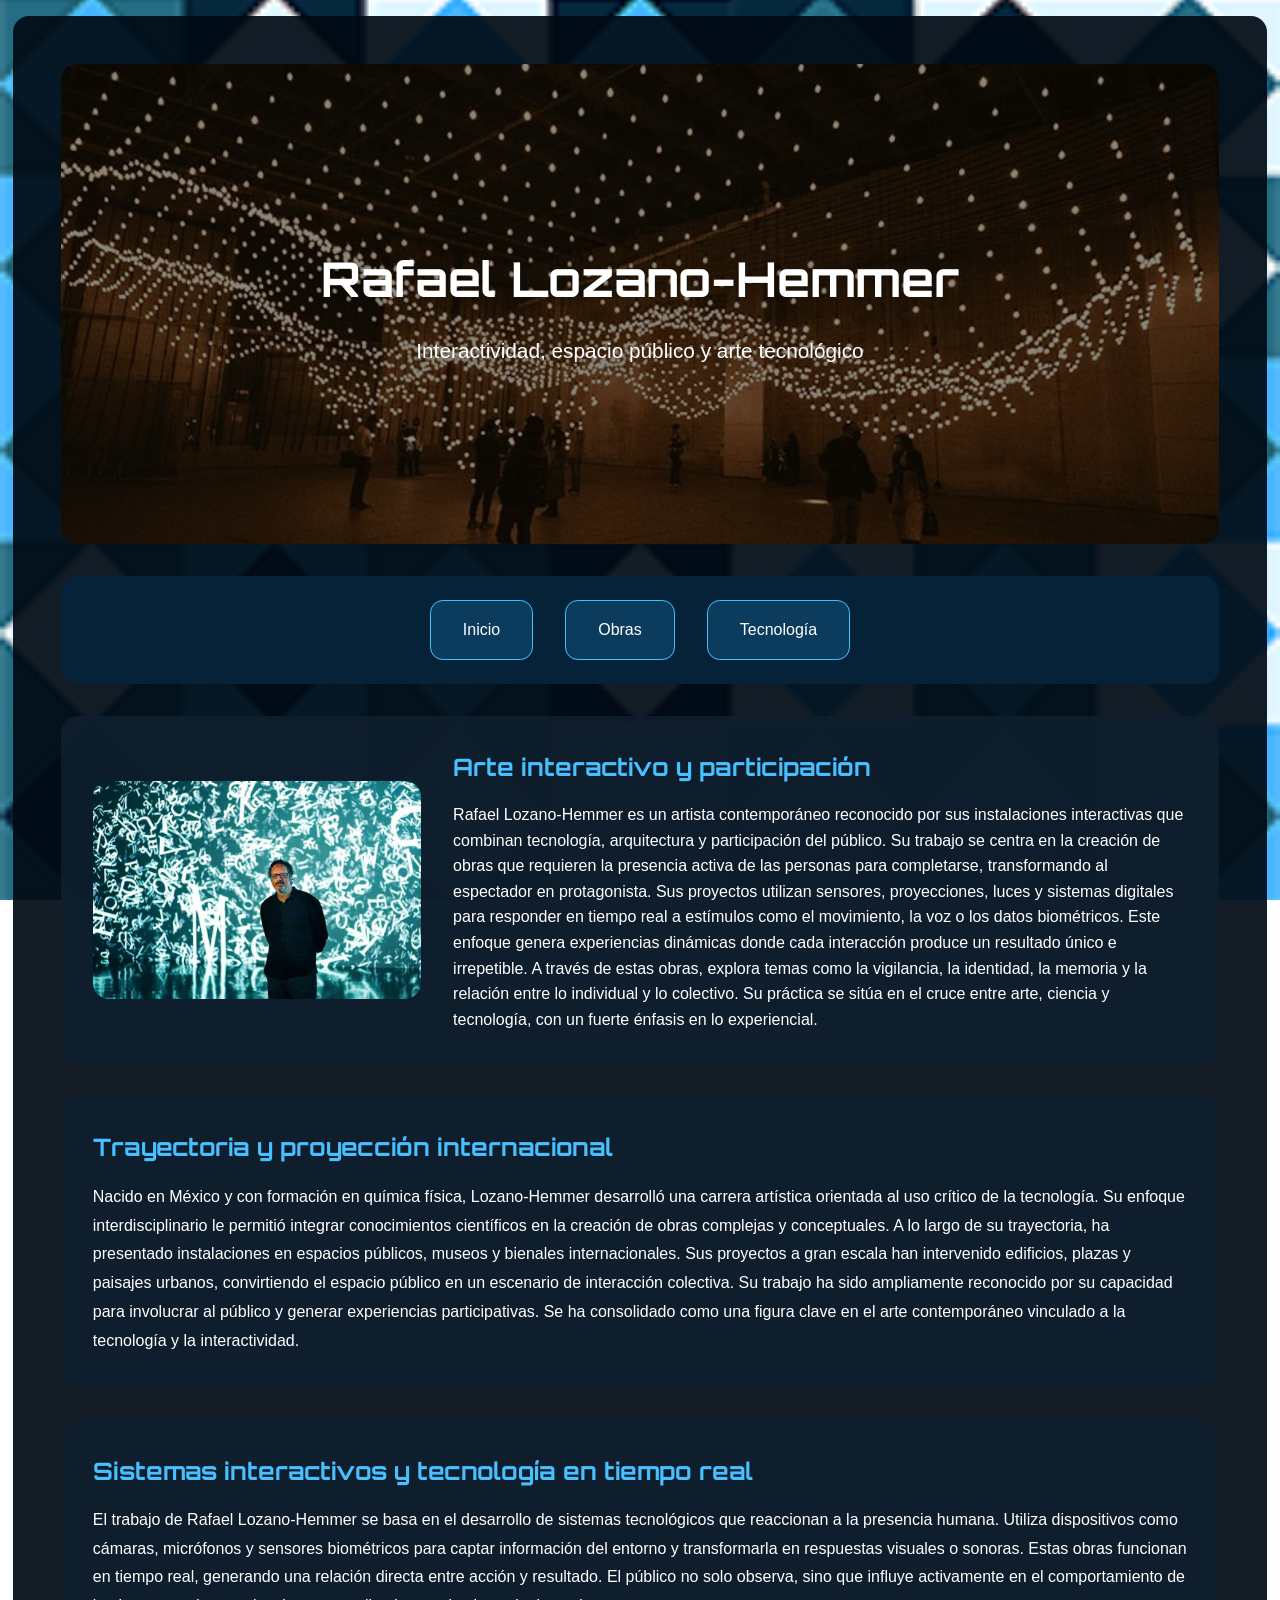
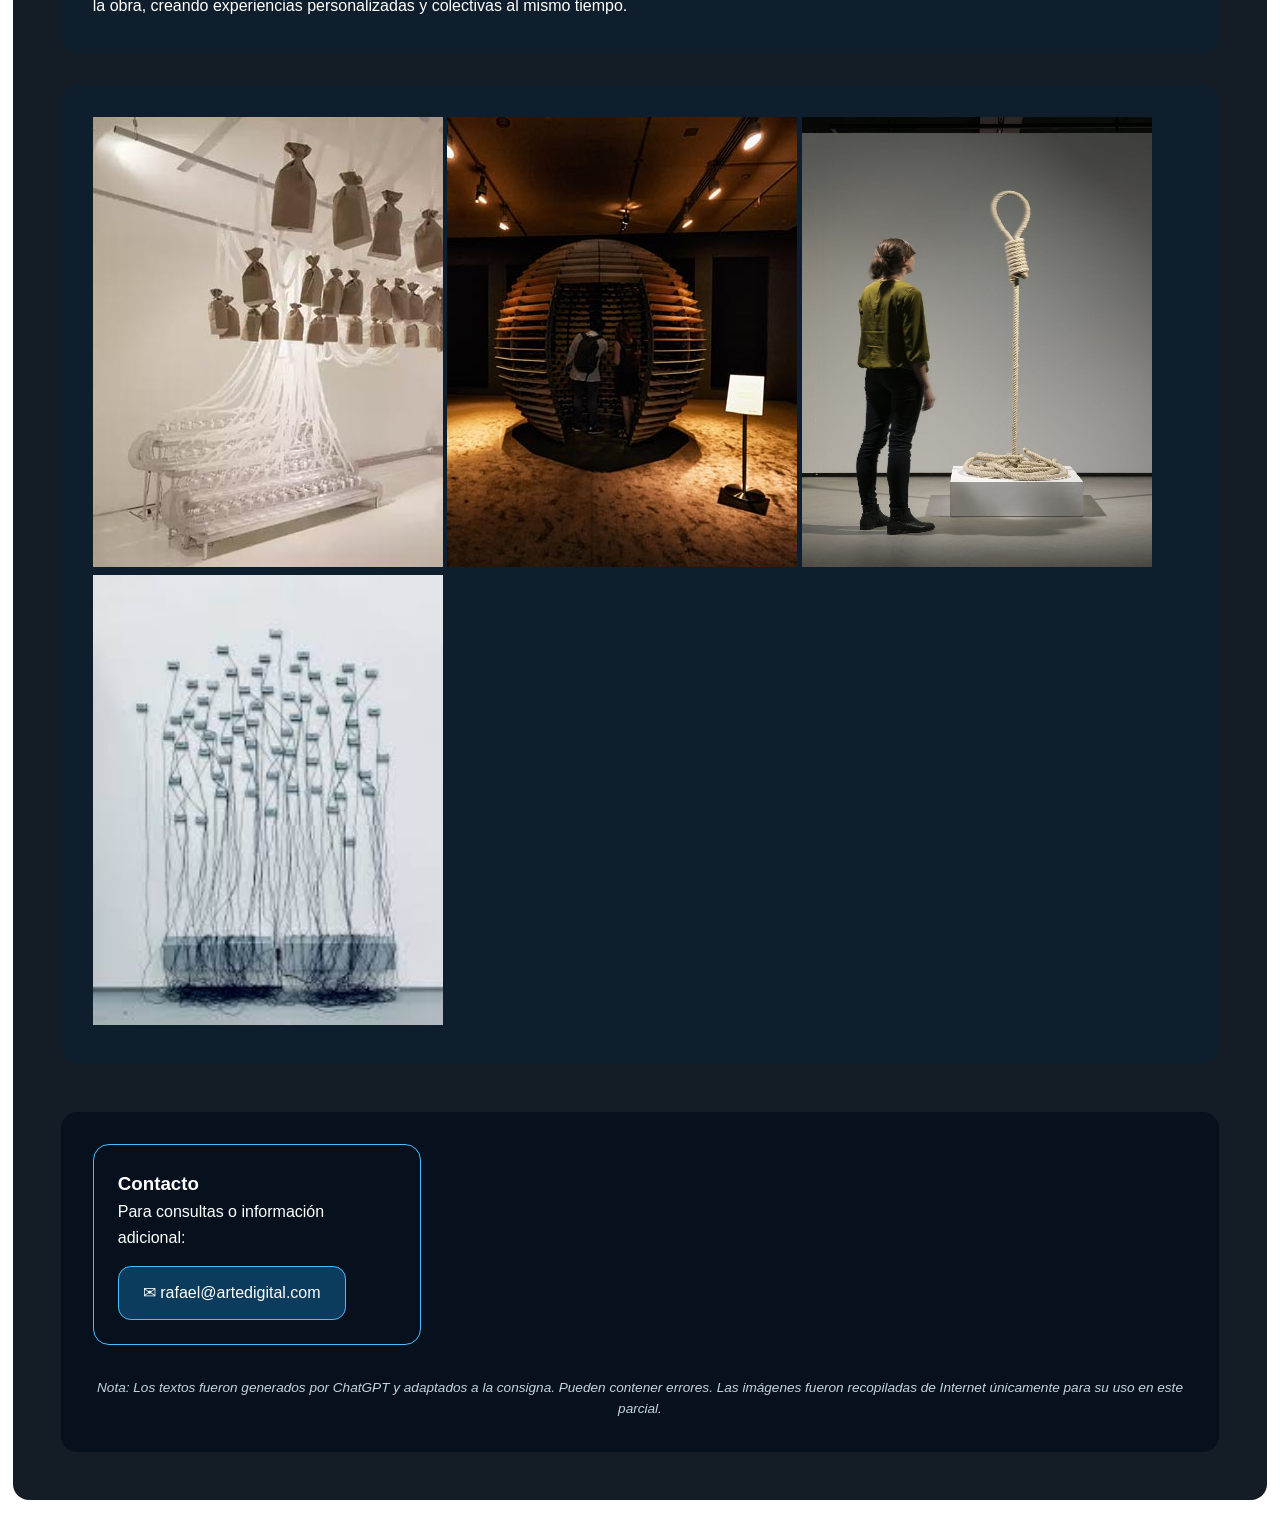
<file: index.html>
<!DOCTYPE html>
<html lang="es">

<head>
    <meta charset="UTF-8">
     <title>Rafael Lozano-Hemmer | Inicio</title>

    <link rel="preconnect" href="https://fonts.googleapis.com">
    <link rel="preconnect" href="https://fonts.gstatic.com" crossorigin>

    <link href="https://fonts.googleapis.com/css2?family=Orbitron:wght@400;700&display=swap" rel="stylesheet">

    <link rel="stylesheet" href="CSS/estilos.css">
</head>

<body>
    <div class="contenedor">

    <header class="portada">

    <img src="img/lozano-hemmer-2.jpg" alt="Una de las obras, se ve una instalación con luces en el techo y personas interactuando">

    <div class="titulo-portada">
        <h1>Rafael Lozano-Hemmer</h1>
        <p>Interactividad, espacio público y arte tecnológico</p>
    </div>

</header>

<nav>

<ul>

<li><a href="index.html">Inicio</a></li>

<li><a href="Obras.html">Obras</a></li>

<li><a href="Tecnologia.html">Tecnología</a></li>

</ul>

</nav>


<main>
<section class="presentacion">

    <img src="img/lozano-hemmer-1.jpg" 
    alt="Rafael Lozano-Hemmer">

    <div class="texto-presentacion">

        <h2>Arte interactivo y participación</h2>

        <p>
        Rafael Lozano-Hemmer es un artista contemporáneo reconocido por sus instalaciones interactivas que combinan tecnología, arquitectura y participación del público. Su trabajo se centra en la creación de obras que requieren la presencia activa de las personas para completarse, transformando al espectador en protagonista.

Sus proyectos utilizan sensores, proyecciones, luces y sistemas digitales para responder en tiempo real a estímulos como el movimiento, la voz o los datos biométricos. Este enfoque genera experiencias dinámicas donde cada interacción produce un resultado único e irrepetible.

A través de estas obras, explora temas como la vigilancia, la identidad, la memoria y la relación entre lo individual y lo colectivo. Su práctica se sitúa en el cruce entre arte, ciencia y tecnología, con un fuerte énfasis en lo experiencial.
        </p>

    </div>

</section>

<section class="caja">

<h2>Trayectoria y proyección internacional</h2>

<p>Nacido en México y con formación en química física, Lozano-Hemmer desarrolló una carrera artística orientada al uso crítico de la tecnología. Su enfoque interdisciplinario le permitió integrar conocimientos científicos en la creación de obras complejas y conceptuales.

A lo largo de su trayectoria, ha presentado instalaciones en espacios públicos, museos y bienales internacionales. Sus proyectos a gran escala han intervenido edificios, plazas y paisajes urbanos, convirtiendo el espacio público en un escenario de interacción colectiva.

Su trabajo ha sido ampliamente reconocido por su capacidad para involucrar al público y generar experiencias participativas. Se ha consolidado como una figura clave en el arte contemporáneo vinculado a la tecnología y la interactividad.
</p>

</section>

<section class="caja">

<h2>Sistemas interactivos y tecnología en tiempo real</h2>

<p>El trabajo de Rafael Lozano-Hemmer se basa en el desarrollo de sistemas tecnológicos que reaccionan a la presencia humana. Utiliza dispositivos como cámaras, micrófonos y sensores biométricos para captar información del entorno y transformarla en respuestas visuales o sonoras.

Estas obras funcionan en tiempo real, generando una relación directa entre acción y resultado. El público no solo observa, sino que influye activamente en el comportamiento de la obra, creando experiencias personalizadas y colectivas al mismo tiempo.
</p>

</section>

<section class="caja">
    <img src="img/lozano-hemmer-3.jpg" alt="Una habitación blanca con bolsas marrones que cuelgan del techo, cada una con una luz en su interior.">
    <img src="img/lozano-hemmer-4.jpg" alt="Una esfera de madera calada con una compuerta para ingresar a su interior">
<img src="img/lozano-hemmer-10.jpg" width="350" height="450" alt="Una instalación con luces colgantes que se iluminan al ritmo del pulso de los visitantes"> 
    <img src="img/lozano-hemmer-9.jpg" width="350" height="450"alt="Una instalación con luces colgantes que se iluminan al ritmo del pulso de los visitantes">
</section>

</main>


<footer>

<div class="contacto">

    <h3>Contacto</h3>

    <p>Para consultas o información adicional:</p>

    <a href="mailto:rafael@artedigital.com" class="mail">
        ✉ rafael@artedigital.com
    </a>

</div>


<p class="nota">
    Nota: Los textos fueron generados por ChatGPT y adaptados a la consigna. 
    Pueden contener errores. Las imágenes fueron recopiladas de Internet únicamente para su uso en este parcial.
</p>

</footer>
    </div>
</body>
</html>
</file>
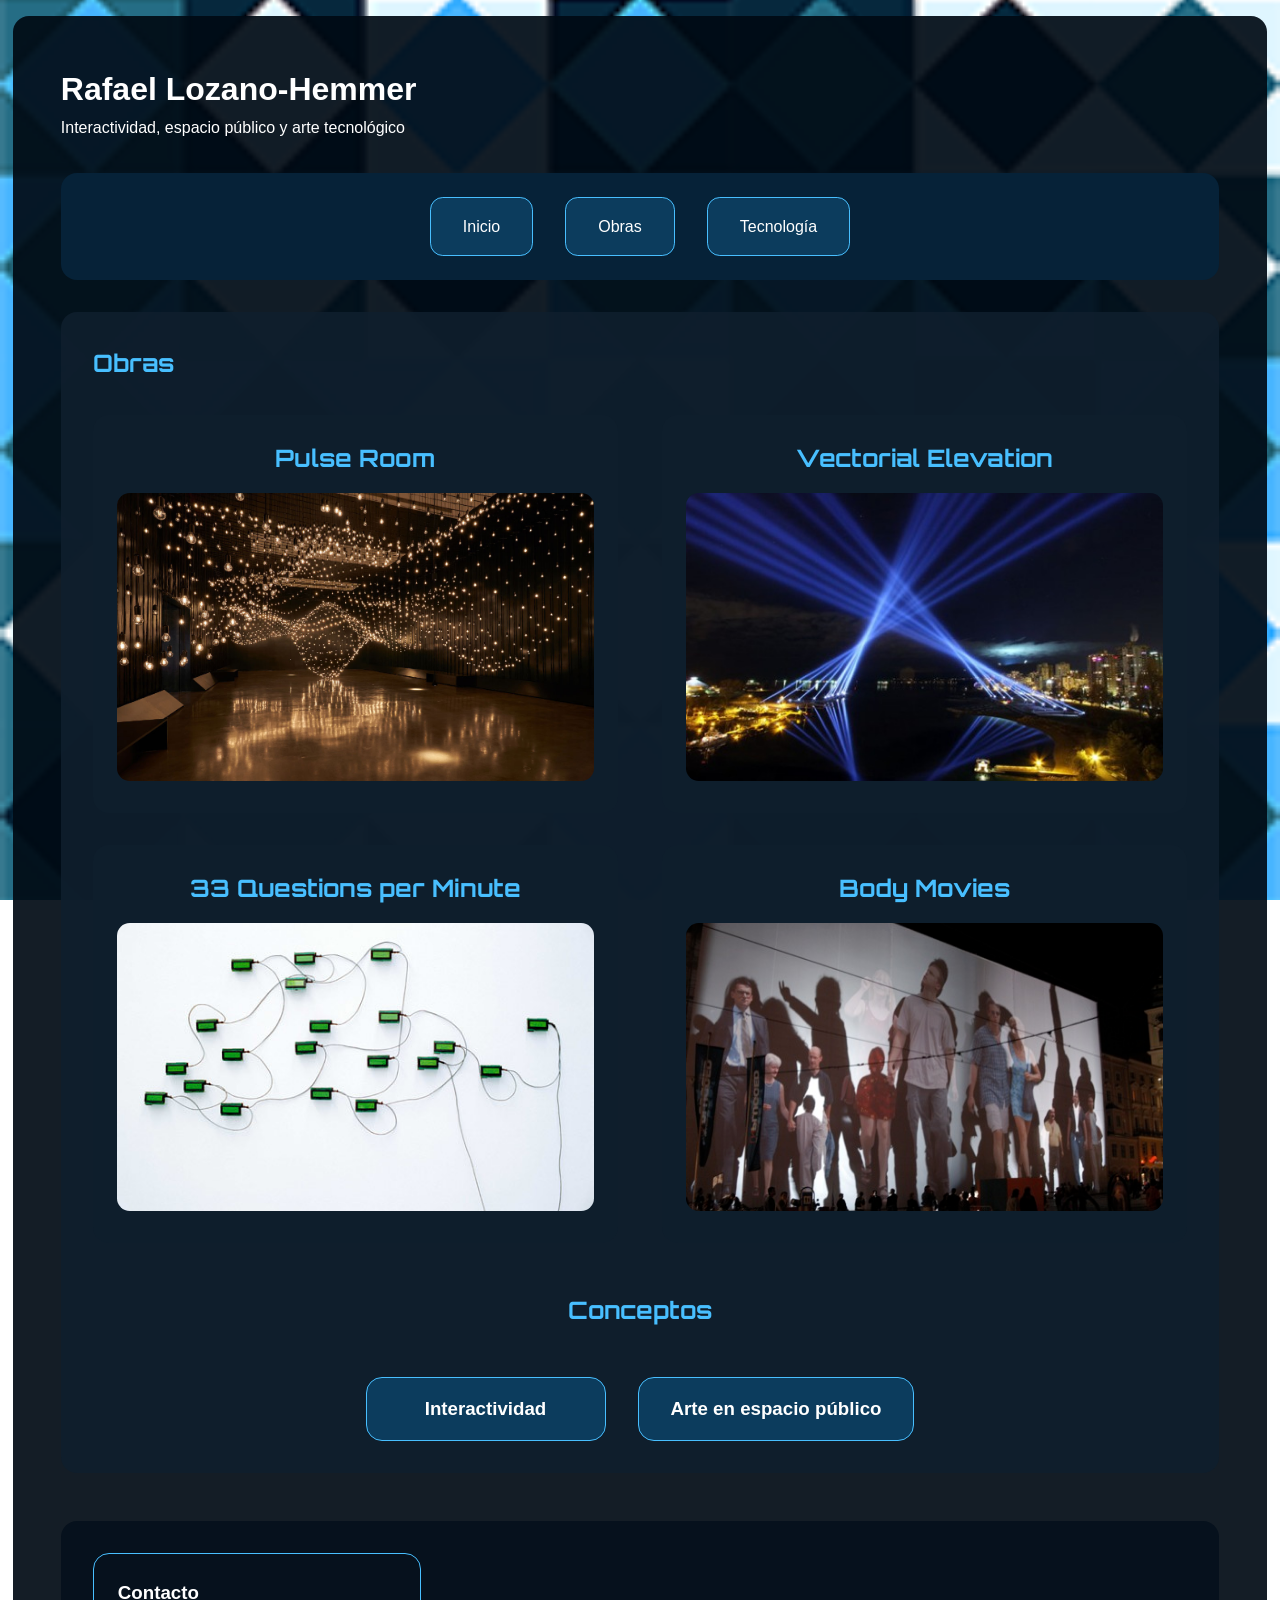
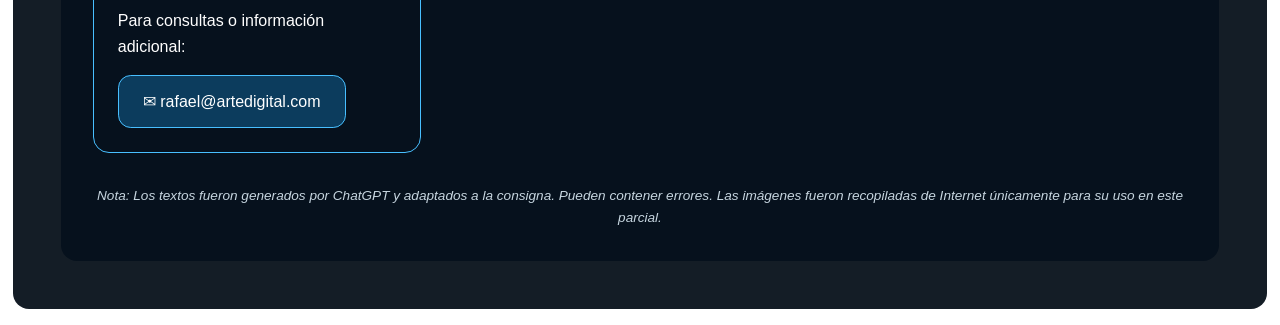
<file: Obras.html>
<!DOCTYPE html>
<html lang="es">

<head>
    <meta charset="UTF-8"> 
    <title>Rafael Lozano-Hemmer | Obras</title>

   <link rel="preconnect" href="https://fonts.googleapis.com">
<link rel="preconnect" href="https://fonts.gstatic.com" crossorigin>
<link href="https://fonts.googleapis.com/css2?family=Orbitron:wght@400;700&display=swap" rel="stylesheet">

    <link rel="stylesheet" href="CSS/estilos.css">
</head>

<body>
    <div class="contenedor">

<header>

<h1>Rafael Lozano-Hemmer</h1>

<p>Interactividad, espacio público y arte tecnológico</p>

</header>


<nav>

<ul>

<li><a href="index.html">Inicio</a></li>

<li><a href="Obras.html">Obras</a></li>

<li><a href="Tecnologia.html">Tecnología</a></li>

</ul>

</nav>


<main>
    <section class="caja">

<h2>Obras </h2>

<section class="galeria-obras">

    <article class="obra">

        <h2>Pulse Room</h2>

        <img src="img/lozano-hemmer-5.jpg" alt="Pulse Room, una instalación con luces colgantes que se iluminan al ritmo del pulso de los visitantes">

    </article>


    <article class="obra">

        <h2>Vectorial Elevation</h2>

        <img src="img/lozano-hemmer-6.jpg" alt="Vectorial Elevation, una instalación al aire libre con luces que se elevan y bajan en respuesta a la presencia de las personas">

    </article>


    <article class="obra">

        <h2>33 Questions per Minute</h2>

        <img src="img/lozano-hemmer-7.jpg" alt="33 Questions per Minute, una instalación que presenta preguntas formuladas por el público a través de una pantalla interactiva">

    </article>


    <article class="obra">

        <h2>Body Movies</h2>

        <img src="img/lozano-hemmer-8.jpg" alt="Body Movies, una instalación que utiliza cámaras para grabar y proyectar las imágenes de las personas en tiempo real, creando una película colectiva">

    </article>

</section>

<section class="conceptos">

<h2>Conceptos</h2> 

    <div class="concepto">

        <h3>Interactividad</h3>

    </div>


    <div class="concepto">

        <h3>Arte en espacio público</h3>

    </div>

</section>

</main>


<footer>

<div class="contacto">

    <h3>Contacto</h3>

    <p>Para consultas o información adicional:</p>

    <a href="mailto:rafael@artedigital.com" class="mail">
        ✉ rafael@artedigital.com
    </a>

</div>


<p class="nota">
    Nota: Los textos fueron generados por ChatGPT y adaptados a la consigna. 
    Pueden contener errores. Las imágenes fueron recopiladas de Internet únicamente para su uso en este parcial.
</p>

</div>
</footer>
</body>
</html>
</file>
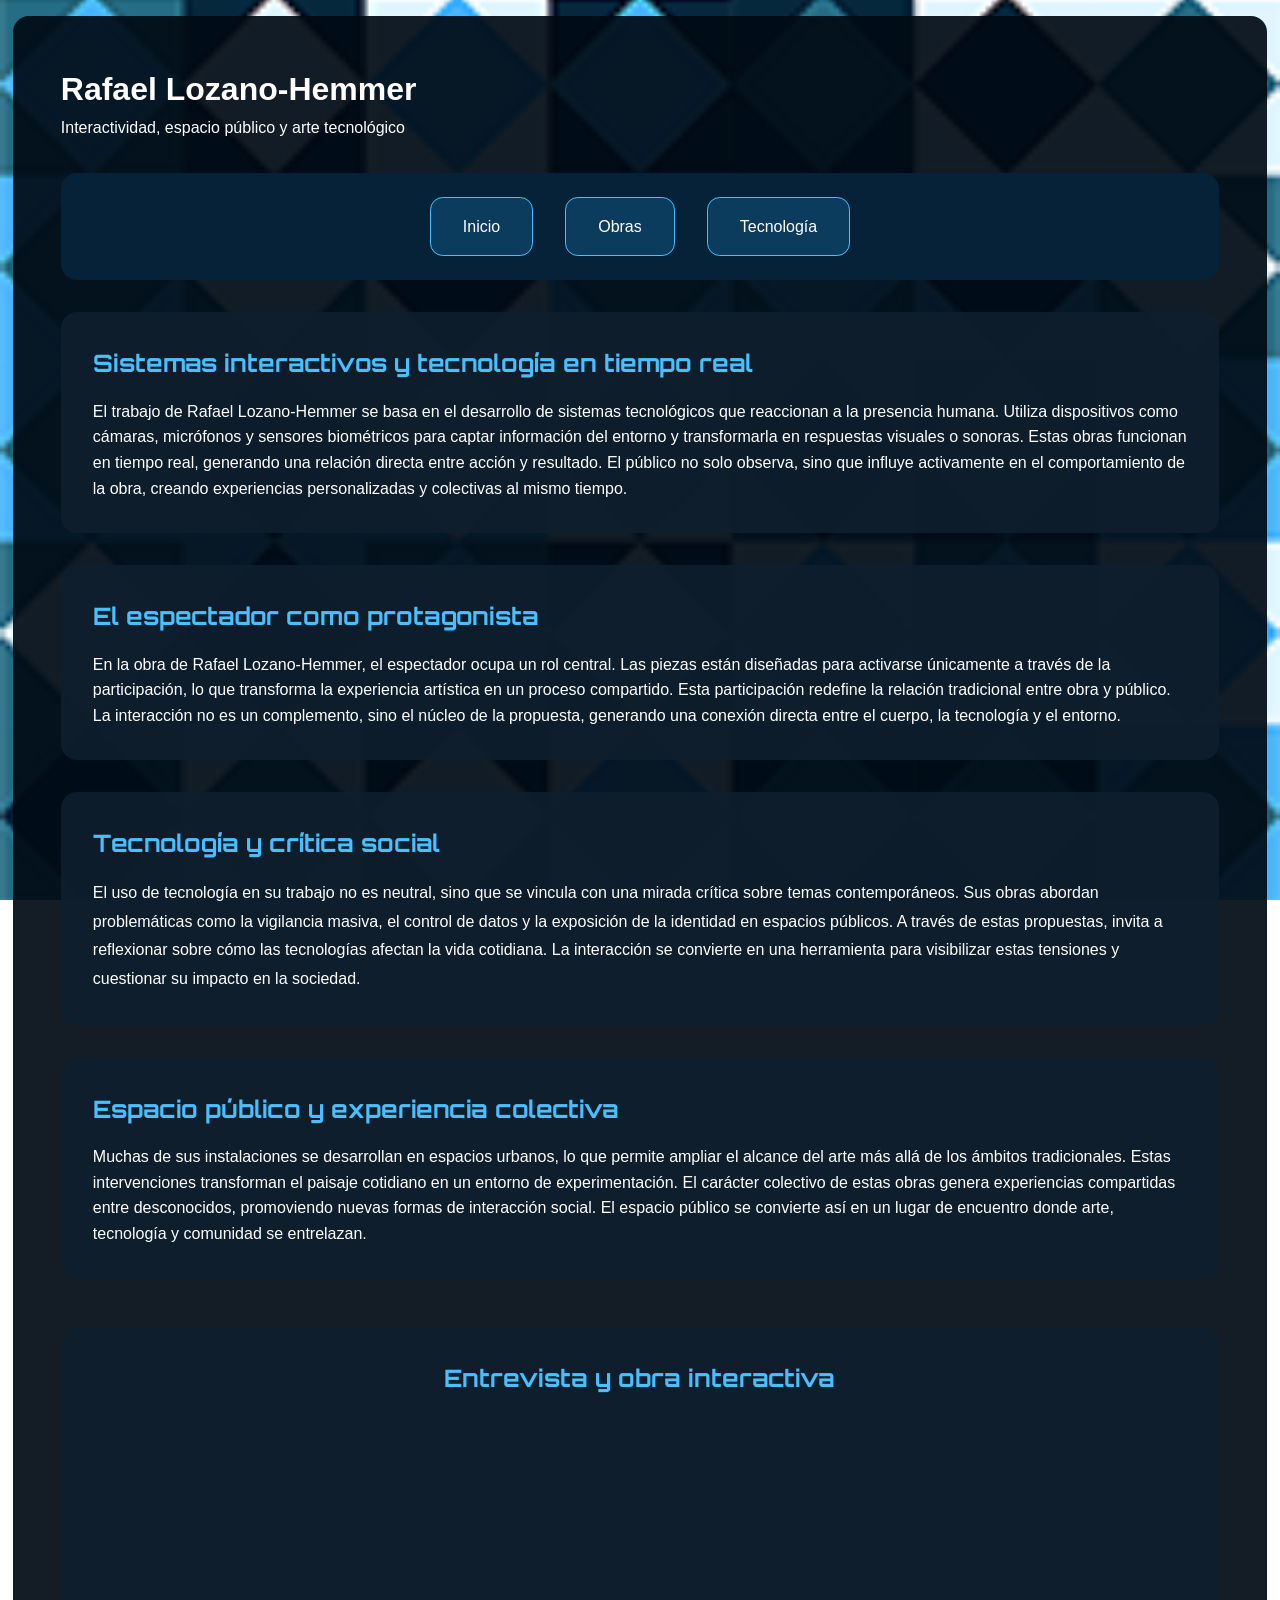
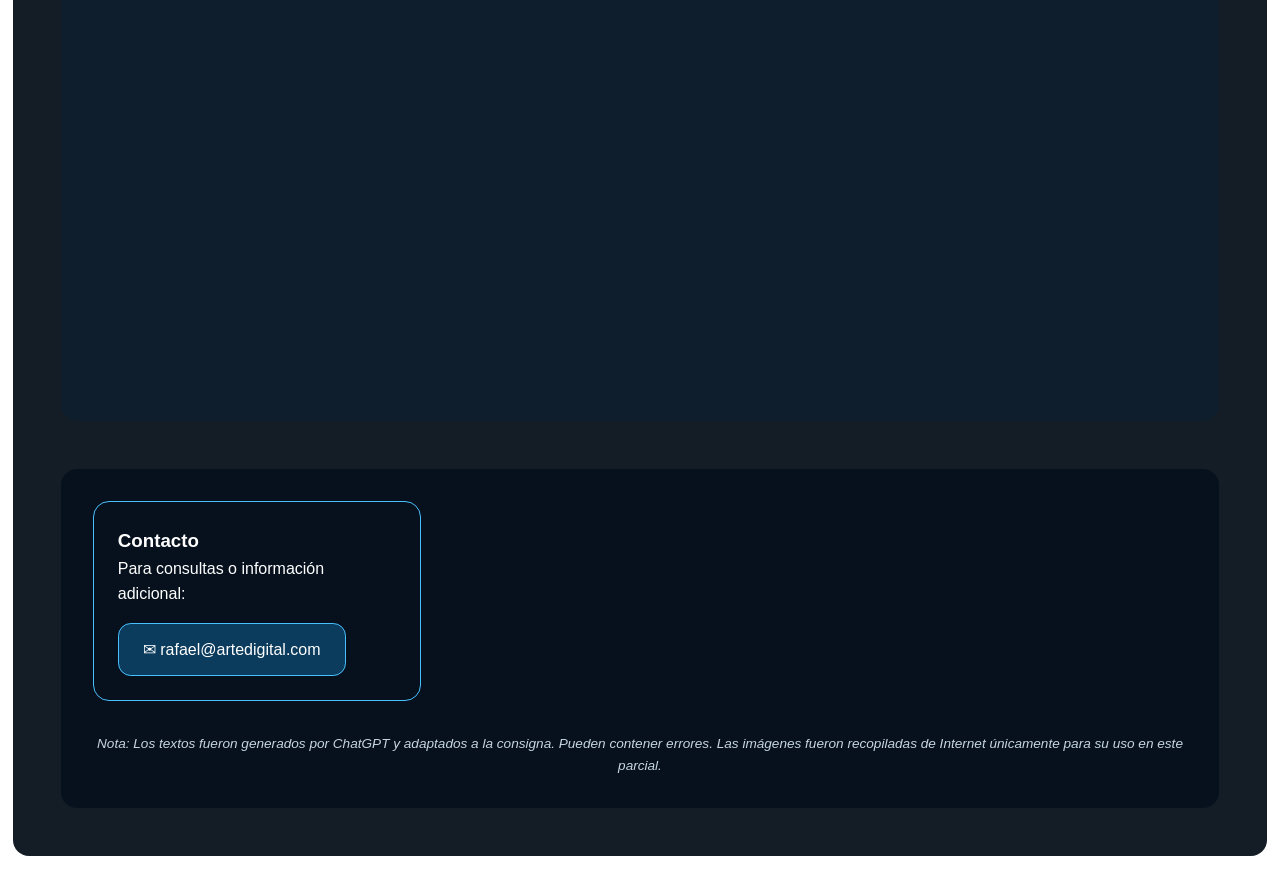
<file: Tecnologia.html>
<!DOCTYPE html>
<html lang="es">

<head>
    <meta charset="UTF-8">
     <title>Rafael Lozano-Hemmer | Tecnología</title>

   <link rel="preconnect" href="https://fonts.googleapis.com">
<link rel="preconnect" href="https://fonts.gstatic.com" crossorigin>
<link href="https://fonts.googleapis.com/css2?family=Orbitron:wght@400;700&display=swap" rel="stylesheet">

    <link rel="stylesheet" href="CSS/estilos.css">
</head>

<body>
    <div class="contenedor">

<header>

<h1>Rafael Lozano-Hemmer</h1>

<p>Interactividad, espacio público y arte tecnológico</p>

</header>


<nav>

<ul>

<li><a href="index.html">Inicio</a></li>

<li><a href="Obras.html">Obras</a></li>

<li><a href="Tecnologia.html">Tecnología</a></li>

</ul>

</nav>


<main>

    <section class="caja">
<h2>Sistemas interactivos y tecnología en tiempo real</h2>

El trabajo de Rafael Lozano-Hemmer se basa en el desarrollo de sistemas tecnológicos que reaccionan a la presencia humana. Utiliza dispositivos como cámaras, micrófonos y sensores biométricos para captar información del entorno y transformarla en respuestas visuales o sonoras.

Estas obras funcionan en tiempo real, generando una relación directa entre acción y resultado. El público no solo observa, sino que influye activamente en el comportamiento de la obra, creando experiencias personalizadas y colectivas al mismo tiempo.

    </section>

    <section class="caja">
<h2>El espectador como protagonista</h2>

En la obra de Rafael Lozano-Hemmer, el espectador ocupa un rol central. Las piezas están diseñadas para activarse únicamente a través de la participación, lo que transforma la experiencia artística en un proceso compartido.

Esta participación redefine la relación tradicional entre obra y público. La interacción no es un complemento, sino el núcleo de la propuesta, generando una conexión directa entre el cuerpo, la tecnología y el entorno.

</section>

<section class="caja">
<h2>Tecnología y crítica social</h2>

<p>El uso de tecnología en su trabajo no es neutral, sino que se vincula con una mirada crítica sobre temas contemporáneos. Sus obras abordan problemáticas como la vigilancia masiva, el control de datos y la exposición de la identidad en espacios públicos.

A través de estas propuestas, invita a reflexionar sobre cómo las tecnologías afectan la vida cotidiana. La interacción se convierte en una herramienta para visibilizar estas tensiones y cuestionar su impacto en la sociedad.
</p>
</section>

<section class="caja">
<h2>Espacio público y experiencia colectiva</h2>

Muchas de sus instalaciones se desarrollan en espacios urbanos, lo que permite ampliar el alcance del arte más allá de los ámbitos tradicionales. Estas intervenciones transforman el paisaje cotidiano en un entorno de experimentación.

El carácter colectivo de estas obras genera experiencias compartidas entre desconocidos, promoviendo nuevas formas de interacción social. El espacio público se convierte así en un lugar de encuentro donde arte, tecnología y comunidad se entrelazan.
</p>

</section>

<section class="video">

    <h2>Entrevista y obra interactiva</h2>

    <iframe
    src="https://www.youtube.com/embed/jTzojcaanDs"
    title="Rafael Lozano-Hemmer"
    allowfullscreen>
    </iframe>

</section>

</main>


<footer>

<div class="contacto">

    <h3>Contacto</h3>

    <p>Para consultas o información adicional:</p>

    <a href="mailto:rafael@artedigital.com" class="mail">
        ✉ rafael@artedigital.com
    </a>

</div>


<p class="nota">
    Nota: Los textos fueron generados por ChatGPT y adaptados a la consigna. 
    Pueden contener errores. Las imágenes fueron recopiladas de Internet únicamente para su uso en este parcial.
</p>

</footer>

</div>
</body>
</html>
</file>
<file: CSS/estilos.css>
/* RESET */

*{
    margin:0;
    padding:0;
    box-sizing:border-box;
}


/* ESTILOS GENERALES */

body{

    background-image:url("../img/fondo.png");

    background-size:cover;

    background-position:center;

    background-attachment:fixed;

    font-family:Arial, sans-serif;

    color:white;

    line-height:1.6;

}

.presentacion{

    display:flex;

    align-items:center;

    gap:2rem;

    background-color:rgba(15,30,45,.90);

    padding:2rem;

    border-radius:1rem;

    margin-bottom:2rem;

}


.presentacion img{

    width:30%;

    border-radius:1rem;

}


.texto-presentacion{

    width:70%;

}


.texto-presentacion h2{

    font-family:'Orbitron', sans-serif;

    color:#48bfff;

    margin-bottom:1rem;
}


/* CONTENEDOR PRINCIPAL */

.contenedor{

    width:98%;

    max-width:1600px;

    min-height:95vh;

    margin:1rem auto;

    padding:3rem;

    background-color:rgba(0,10,20,.92);

    border-radius:1rem;

}

/* CAJAS DE CONTENIDO */

.caja{

    background-color:rgba(15,30,45,.90);

    padding:2rem;

    margin-bottom:2rem;

    border-radius:1rem;

}


/* TÍTULOS DE CADA CAJA */

.caja h2{

    font-family:'Orbitron', sans-serif;

    color:#48bfff;

    margin-bottom:1rem;

}


/* PÁRRAFOS */

.caja p{

    line-height:1.8;

}


/* PORTADA INDEX */

.portada{

    position:relative;

    width:100%;

    height:30rem;

    overflow:hidden;

    border-radius:1rem;

    margin-bottom:2rem;

}


/* IMAGEN DE FONDO */

.portada img{

    width:100%;

    height:100%;

    object-fit:cover;

}


/* CAPA OSCURA PARA LEER EL TEXTO */

.portada::before{

    content:"";

    position:absolute;

    top:0;
    left:0;

    width:100%;
    height:100%;

    background:rgba(0,0,0,.45);

}


/* TEXTO SOBRE LA IMAGEN */

.titulo-portada{

    position:absolute;

    top:50%;
    left:50%;

    transform:translate(-50%,-50%);

    text-align:center;

    z-index:2;

    width:80%;

}


.titulo-portada h1{

    font-family:'Orbitron', sans-serif;

    font-size:3rem;

    color:white;

    margin-bottom:1rem;

}


.titulo-portada p{

    font-size:1.3rem;

}


/* CAJA GRANDE DEL MENÚ */

nav{

    width:100%;

    background-color:#062238;

    padding:1.5rem;

    margin:2rem 0;

    border-radius:1rem;

}


/* MENÚ HORIZONTAL */

nav ul{

    list-style:none;

    display:flex;

    justify-content:center;

    gap:2rem;

}


/* CAJAS INDIVIDUALES */

nav a{

    display:block;

    background-color:#0c3c5d;

    color:white;

    text-decoration:none;

    padding:1rem 2rem;

    border-radius:.8rem;

    border:.1rem solid #48bfff;

    transition:.4s;

}


/* EFECTO HOVER */

nav a:hover{

    background-color:#48bfff;

    color:black;

    transform:translateY(-4px);

}

/* VIDEO */

.video{

    background-color:rgba(15,30,45,.90);

    padding:2rem;

    border-radius:1rem;

    margin-top:3rem;

    margin-bottom:2rem;

}


.video h2{

    font-family:'Orbitron', sans-serif;

    color:#48bfff;

    margin-bottom:1.5rem;

    text-align:center;

}


.video iframe{

    width:100%;

    height:35rem;

    border:none;

    border-radius:1rem;
}

/* FOOTER */

footer{

    margin-top:3rem;

    padding:2rem;

    background:#06111d;

    border-radius:1rem;

}


/* CAJA CONTACTO */

.contacto{

    width:30%;

    min-width:280px;

    padding:1.5rem;

    border:.1rem solid #48bfff;

    border-radius:1rem;

    margin-bottom:2rem;

    text-align:left;

}


/* BOTÓN MAIL */

.mail{

    display:inline-block;

    margin-top:1rem;

    text-decoration:none;

    color:white;

    background:#0c3c5d;

    padding:.8rem 1.5rem;

    border-radius:.8rem;

    border:.1rem solid #48bfff;

    transition:.4s;

}


/* NOTA AL PIE */

.nota{

    font-style:italic;

    font-size:.85rem;

    color:#c6d5df;

    text-align:center;

}

/* GALERÍA DE OBRAS */

.galeria-obras{

    display:flex;

    flex-wrap:wrap;

    justify-content:space-between;

    gap:2rem;

    margin:2rem 0;

}


/* CADA OBRA */

.obra{

    width:48%;

    background-color:rgba(15,30,45,.90);

    padding:1.5rem;

    border-radius:1rem;

    text-align:center;

}


.obra h2{

    font-family:'Orbitron', sans-serif;

    color:#48bfff;

    margin-bottom:1rem;

}


.obra img{

    width:100%;

    height:18rem;

    object-fit:cover;

    border-radius:.8rem;

    transition:.4s;

}


.obra img:hover{

    transform:scale(1.03);

}

/* CONCEPTOS */

.conceptos{

    display:flex;

    justify-content:center;

    align-items:center;

    flex-wrap:wrap;

    gap:2rem;

    margin-top:3rem;

}


/* TÍTULO */

.conceptos h2{

    width:100%;

    text-align:center;

    font-family:'Orbitron', sans-serif;

    color:#48bfff;

    margin-bottom:1rem;

}


/* CAJAS */

.concepto{

    background-color:#0c3c5d;

    border:.1rem solid #48bfff;

    border-radius:1rem;

    padding:1rem 2rem;

    min-width:15rem;

    text-align:center;

}


.concepto h3{

    color:white;

}
</file>
